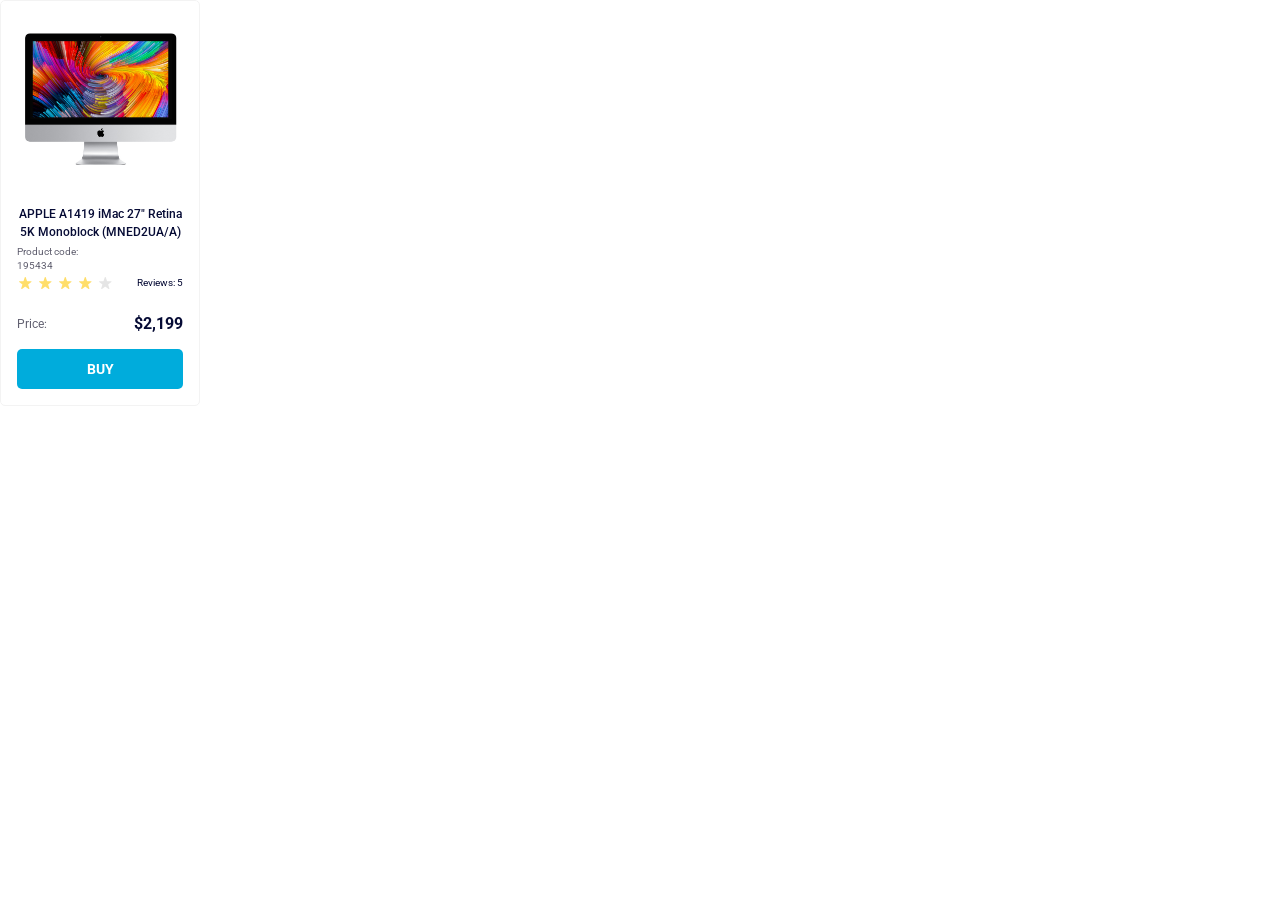
<file: index.html>
<!doctype html><html lang="en"><head><meta charset="utf-8"><meta name="viewport" content="width=device-width, initial-scale=1.0"><title>Product cards</title><link rel="stylesheet" href="index.12965d95.css"><link rel="preconnect" href="https://fonts.googleapis.com"><link rel="preconnect" href="https://fonts.gstatic.com" crossorigin><link href="https://fonts.googleapis.com/css2?family=Roboto:wght@100..900&display=swap" rel="stylesheet"></head><body> <div class="card" data-qa="card"> <div class="card__image"></div> <h3 class="card__title"> APPLE A1419 iMac 27" Retina <br> 5K Monoblock (MNED2UA/A) </h3> <p class="card__product-code">Product code: 195434</p> <div class="card__rating"> <a href="#" class="stars stars--4"> <div class="stars__star"></div> <div class="stars__star"></div> <div class="stars__star"></div> <div class="stars__star"></div> <div class="stars__star"></div> </a> <a href="#" class="card__rating-reviews"> Reviews: 5 </a> </div> <div class="card__price"> <p class="card__price-text">Price:</p> <p class="card__price-value">$2,199</p> </div> <a href="#" class="card__button" data-qa="hover"> Buy </a> </div> </body></html>
</file>
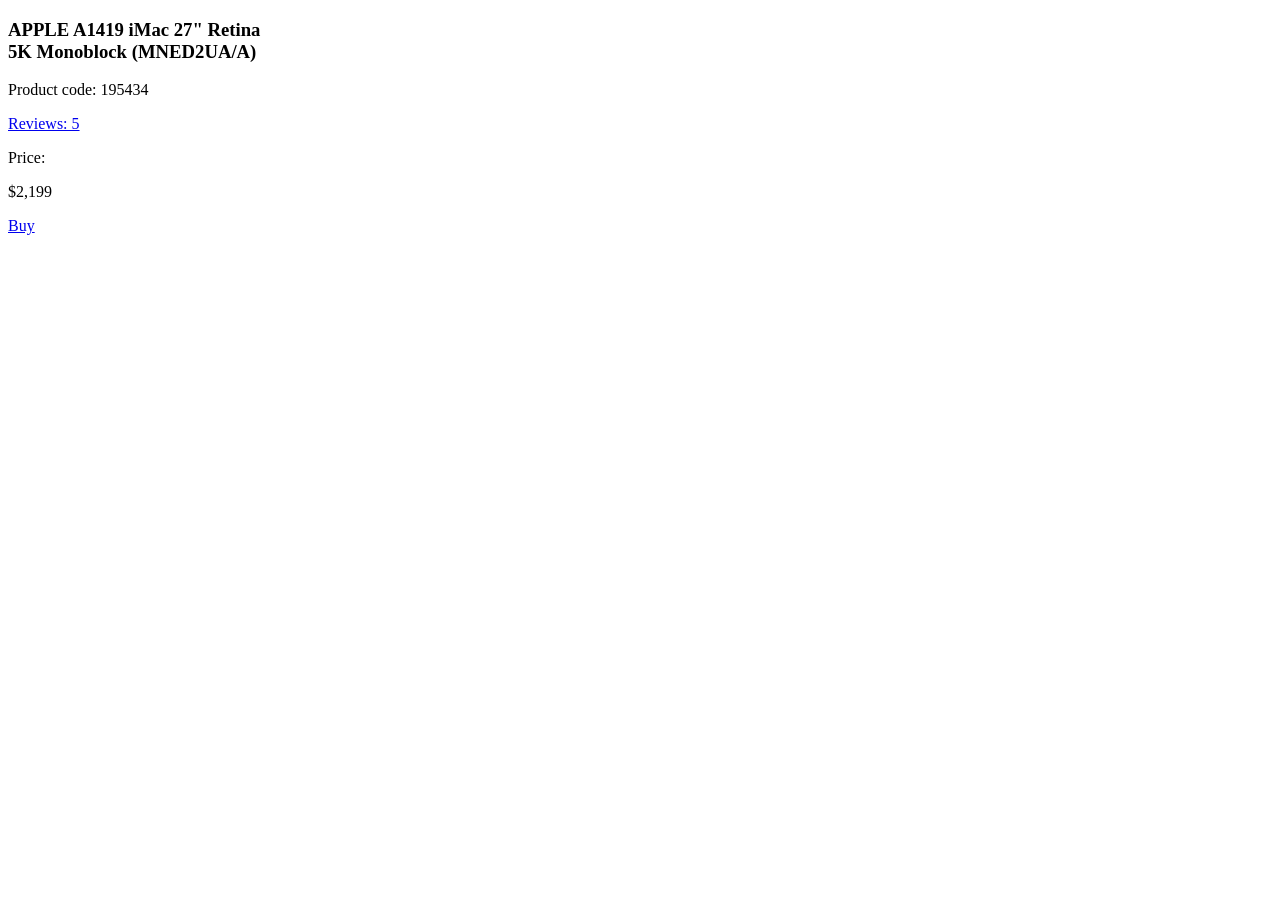
<file: src/index.html>
<!-- #region head -->
<!doctype html>
<html lang="en">
  <head>
    <meta charset="UTF-8" />
    <meta
      name="viewport"
      content="width=device-width, initial-scale=1.0"
    />
    <title>Product cards</title>
    <link
      rel="stylesheet"
      href="./styles/index.scss"
    />
    <link
      rel="preconnect"
      href="https://fonts.googleapis.com"
    />
    <link
      rel="preconnect"
      href="https://fonts.gstatic.com"
      crossorigin="anonymous"
    />
    <link
      href="https://fonts.googleapis.com/css2?family=Roboto:wght@100..900&display=swap"
      rel="stylesheet"
    />
  </head>
  <!-- #endregion head -->
  <body>
    <div
      class="card"
      data-qa="card"
    >
      <div class="card__image"></div>

      <h3 class="card__title">
        APPLE A1419 iMac 27" Retina
        <br />
        5K Monoblock (MNED2UA/A)
      </h3>

      <p class="card__product-code">Product code: 195434</p>

      <div class="card__rating">
        <a href="#" class="stars stars--4" >
          <div class="stars__star"></div>
          <div class="stars__star"></div>
          <div class="stars__star"></div>
          <div class="stars__star"></div>
          <div class="stars__star"></div>
        </a>

        <a
          href="#"
          class="card__rating-reviews"
        >
          Reviews: 5
        </a>
      </div>

      <div class="card__price">
        <p class="card__price-text">Price:</p>

        <p class="card__price-value">$2,199</p>
      </div>

      <a
        href="#"
        class="card__button"
        data-qa="hover"
      >
        Buy
      </a>
    </div>
  </body>
</html>
</file>
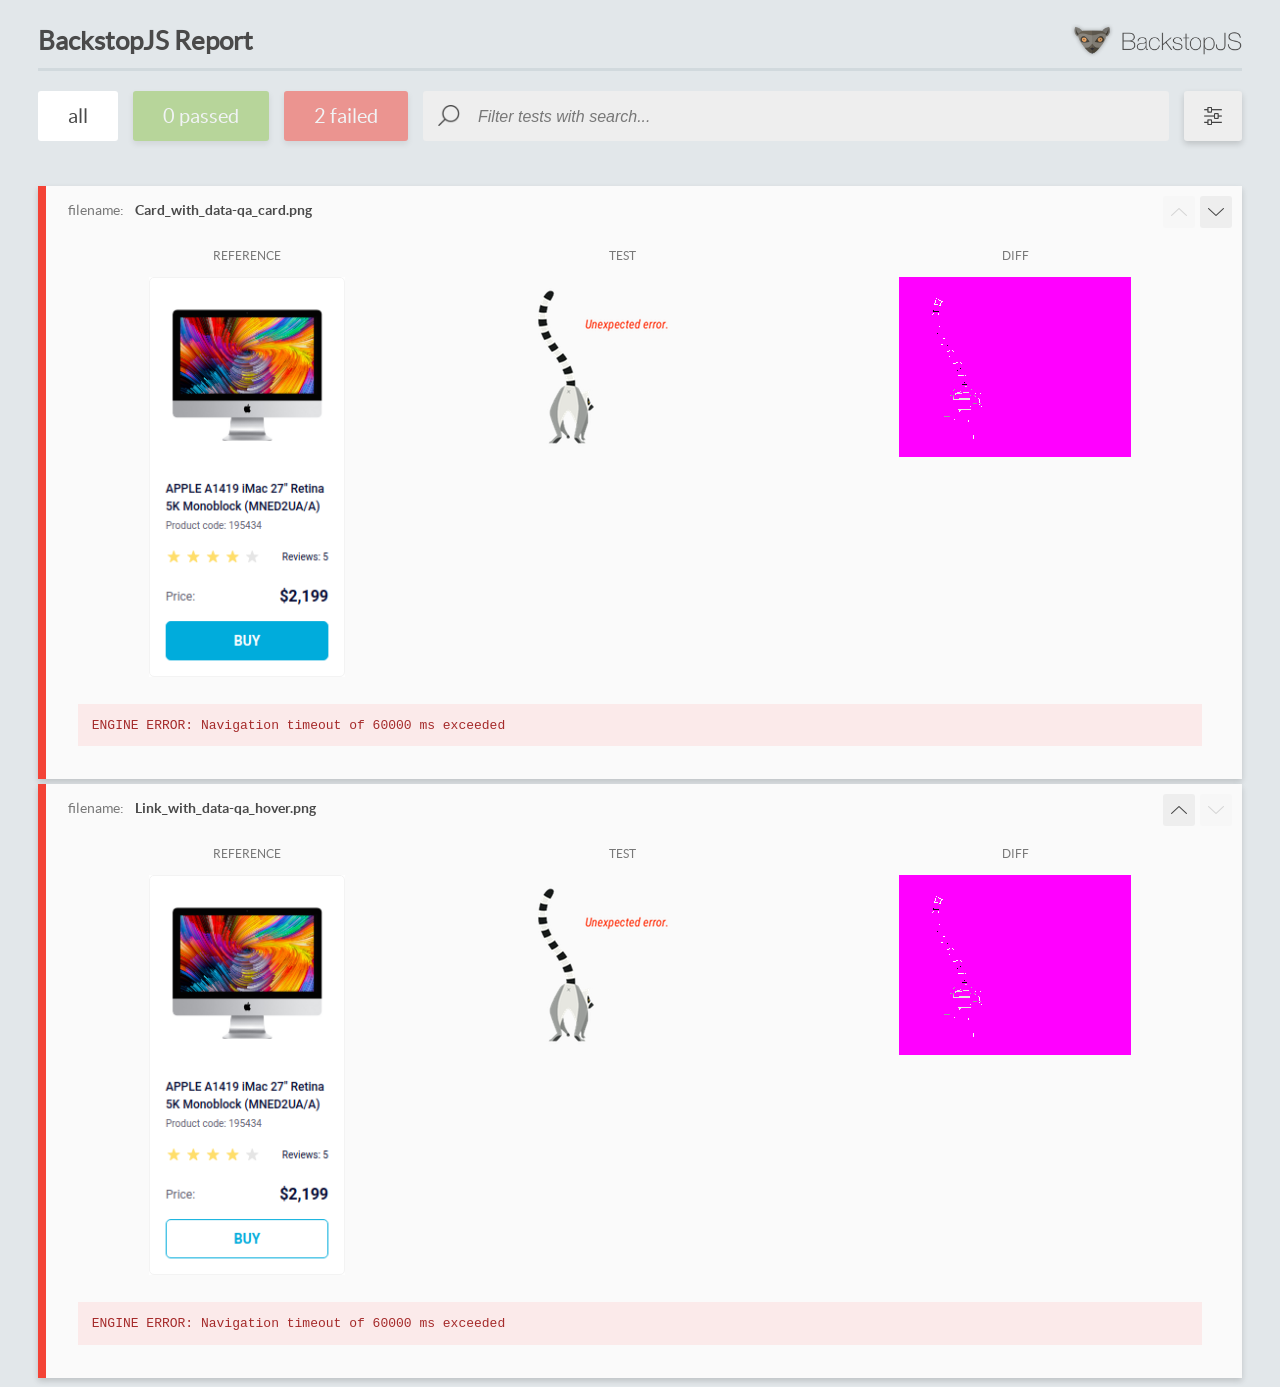
<file: report/html_report/index.html>
<!DOCTYPE html>
<html>
  <head>
    <meta charset="utf-8">
    <!-- Disable Cache -->
    <meta http-equiv="Cache-Control" content="no-cache, no-store, must-revalidate">
    <meta http-equiv="Pragma" content="no-cache">
    <meta http-equiv="Expires" content="0">

    <title>BackstopJS Report</title>

    <style>
      @font-face {
          font-family: 'latoregular';
          src: url('./assets/fonts/lato-regular-webfont.woff2') format('woff2'),
              url('./assets/fonts/lato-regular-webfont.woff') format('woff');
          font-weight: 400;
          font-style: normal;
      }
      @font-face {
          font-family: 'latobold';
          src: url('./assets/fonts/lato-bold-webfont.woff2') format('woff2'),
              url('./assets/fonts/lato-bold-webfont.woff') format('woff');
          font-weight: 700;
          font-style: normal;
      }

      .ReactModal__Body--open {
          overflow: hidden;
      }
      .ReactModal__Body--open .header {
        display: none;
      }

    </style>
  </head>
  <body style="background-color: #E2E7EA">
    <div id="root">

    </div>
    <script>
      function report (report) { // eslint-disable-line no-unused-vars
        window.tests = report;
      }
    </script>
    <script src="config.js"></script>
    <script src="index_bundle.js"></script>
  </body>
</html>
</file>
<file: index.12965d95.css>
html{font-optical-sizing:auto;font-variation-settings:"wdth" 100;letter-spacing:0;font-family:Roboto,sans-serif;font-style:normal}body{margin:0}.card{box-sizing:border-box;background-color:#fff;border:1px solid #f3f3f3;border-radius:5px;flex-direction:column;justify-content:center;align-items:center;width:200px;height:406px;padding:16px;display:flex}.card__image{background-image:url(imac.202c52ff.jpeg);background-position:50%;background-repeat:no-repeat;background-size:contain;width:160px;height:134px;margin-top:16px}.card__title{text-align:center;color:#060b35;width:166px;height:36px;margin:40px 0 0;font-size:12px;font-weight:500;line-height:18px}.card__product-code{color:#616070;align-self:flex-start;width:98px;height:14px;margin:4px 0 0;font-size:10px;font-weight:400;line-height:14px}.card__rating{justify-content:space-between;width:166px;margin:16px 0 0;display:flex}.card__rating-reviews{text-align:right;vertical-align:bottom;color:#060b35;width:53px;height:16px;font-size:10px;font-weight:400;line-height:16px;text-decoration:none}.card__rating-reviews:hover{color:#616070}.card__price{justify-content:space-between;width:166px;margin:24px 0 0;display:flex}.card__price-text{color:#616070;width:31px;height:18px;margin:0;font-size:12px;font-weight:400;line-height:18px}.card__price-value{text-align:right;color:#060b35;width:50px;height:18px;margin:0;font-size:16px;font-weight:700;line-height:18px}.card__button{color:#fff;text-transform:uppercase;background-color:#00acdc;border-radius:5px;justify-content:center;align-items:center;width:166px;height:40px;margin:16px 0 0;font-size:14px;font-weight:700;line-height:40px;text-decoration:none;display:flex}.card__button:hover{box-sizing:border-box;color:#00acdc;background-color:#0000;border:1px solid #00acdc;border-radius:5px}.stars{justify-content:space-between;width:96px;height:16px;display:flex}.stars__star{background-image:url(star.822d561e.svg);background-position:50%;background-repeat:no-repeat;width:16px;height:16px}.stars--1 .stars__star:nth-child(-n+1),.stars--2 .stars__star:nth-child(-n+2),.stars--3 .stars__star:nth-child(-n+3),.stars--4 .stars__star:nth-child(-n+4),.stars--5 .stars__star:nth-child(-n+5){background-image:url(star-active.edda4c43.svg)}
/*# sourceMappingURL=index.12965d95.css.map */
</file>
